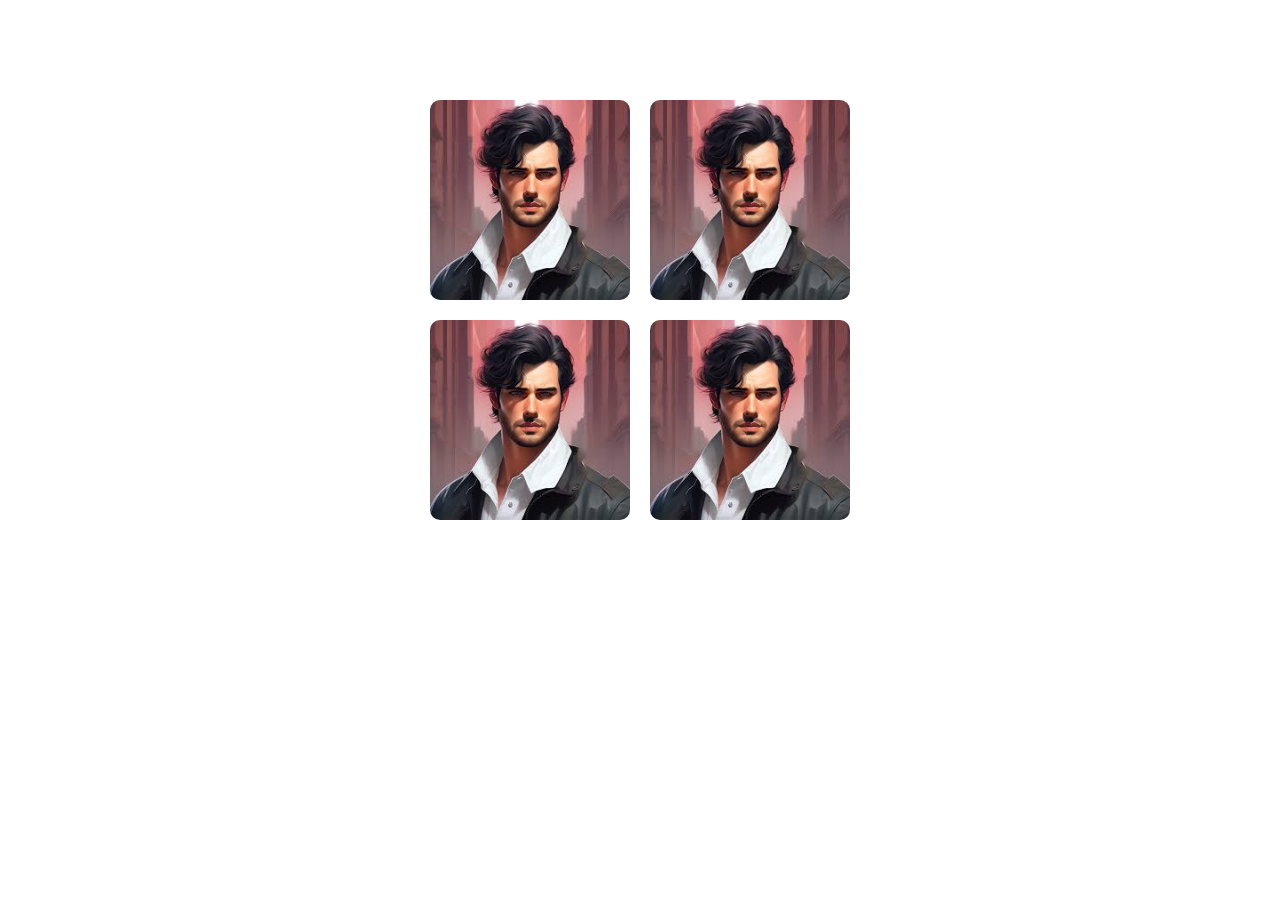
<file: Image Gallery Grid/index.html>
<!DOCTYPE html>
<html>
<head>
<link rel="stylesheet" href="style.css">
</head>
<body>
<div class="gallery">
<img src="images.jpg">
<img src="images.jpg">
<img src="images.jpg">
<img src="images.jpg">
</div>
</body>
</html>
</file>
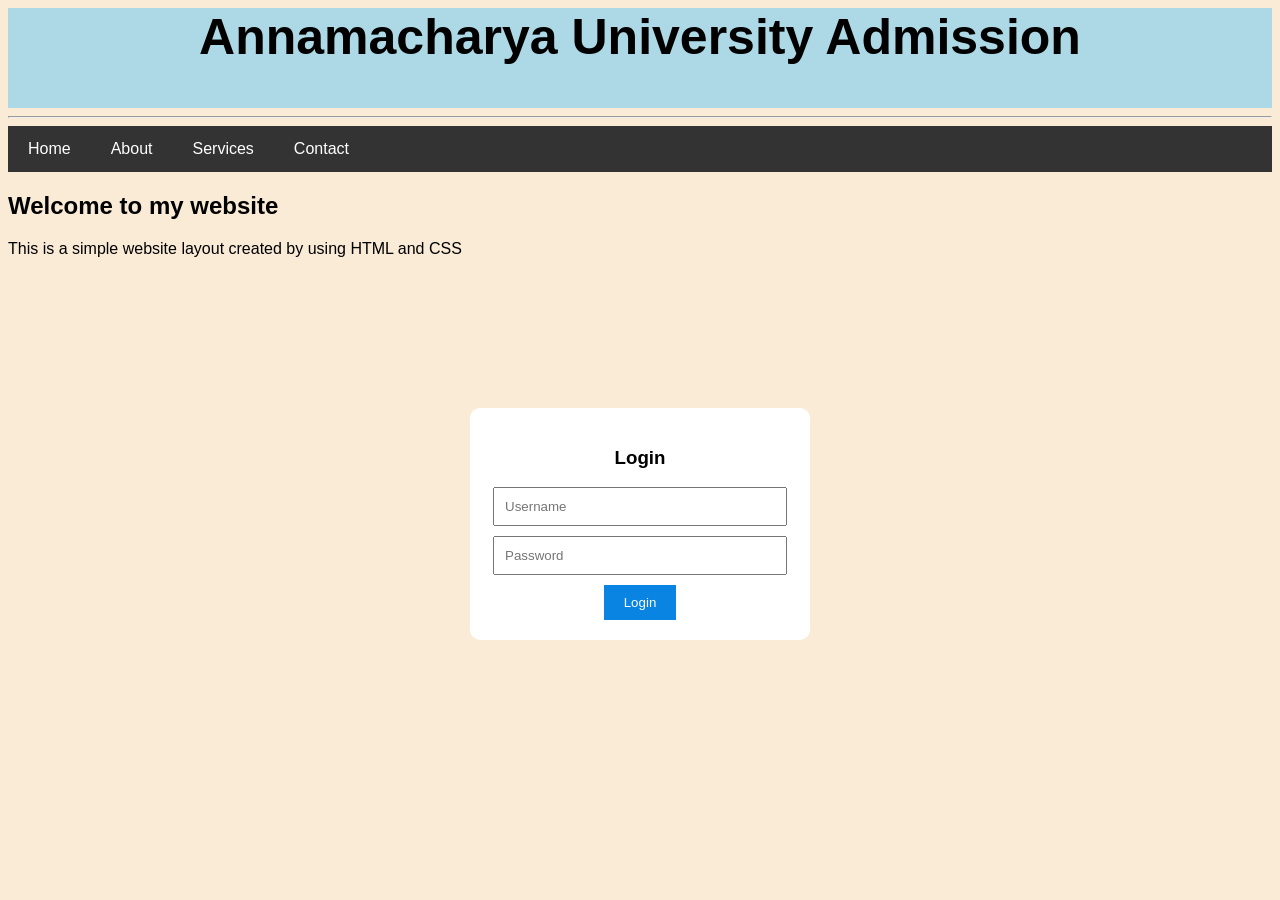
<file: Login Form Design/index.html>
<!DOCTYPE html>
<html>
    <head>
        <link rel="stylesheet" href="style.css">
    </head>
<body>
    <header>Annamacharya University Admission</header>
    <hr>
    <ul>
        <li><a href="http://127.0.0.1:5500/Login%20Form%20Design/#">Home</a></li>
        <li><a href="#">About</a></li>
        <li><a href="#">Services</a></li>
        <li><a href="#">Contact</a></li>
    </ul>
    <h2>Welcome to my website</h1>
    <p>This is a simple website layout created by using HTML and CSS</p>
    <div class="Login">
    <h3>Login</h2>
    <input type="text" placeholder="Username">
    <input type="password" placeholder="Password">
    <button class="btn">Login</button>
    </div>
</body>
</html>
</file>
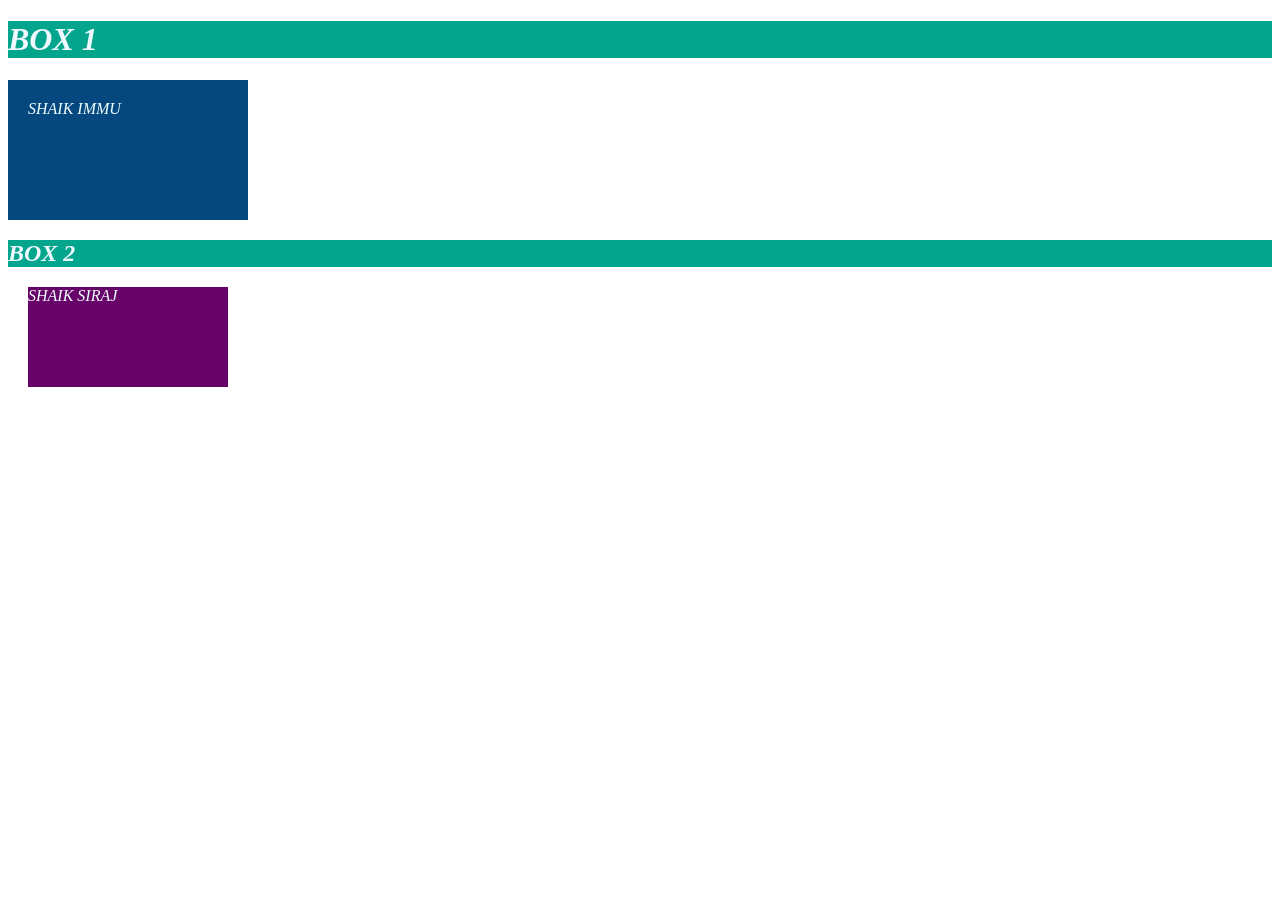
<file: Problem-1/index.html>
<!DOCTYPE html>
<html>
<head>
  <title>Two Boxes</title>
  <link rel="stylesheet" href="style.css">
</head>
<body>
<h1>BOX 1</h1>
  <div class="box1">SHAIK IMMU</div>
<h2>BOX 2</h2>
  <div class="box2">SHAIK SIRAJ</div>
</body>
</html>
</file>
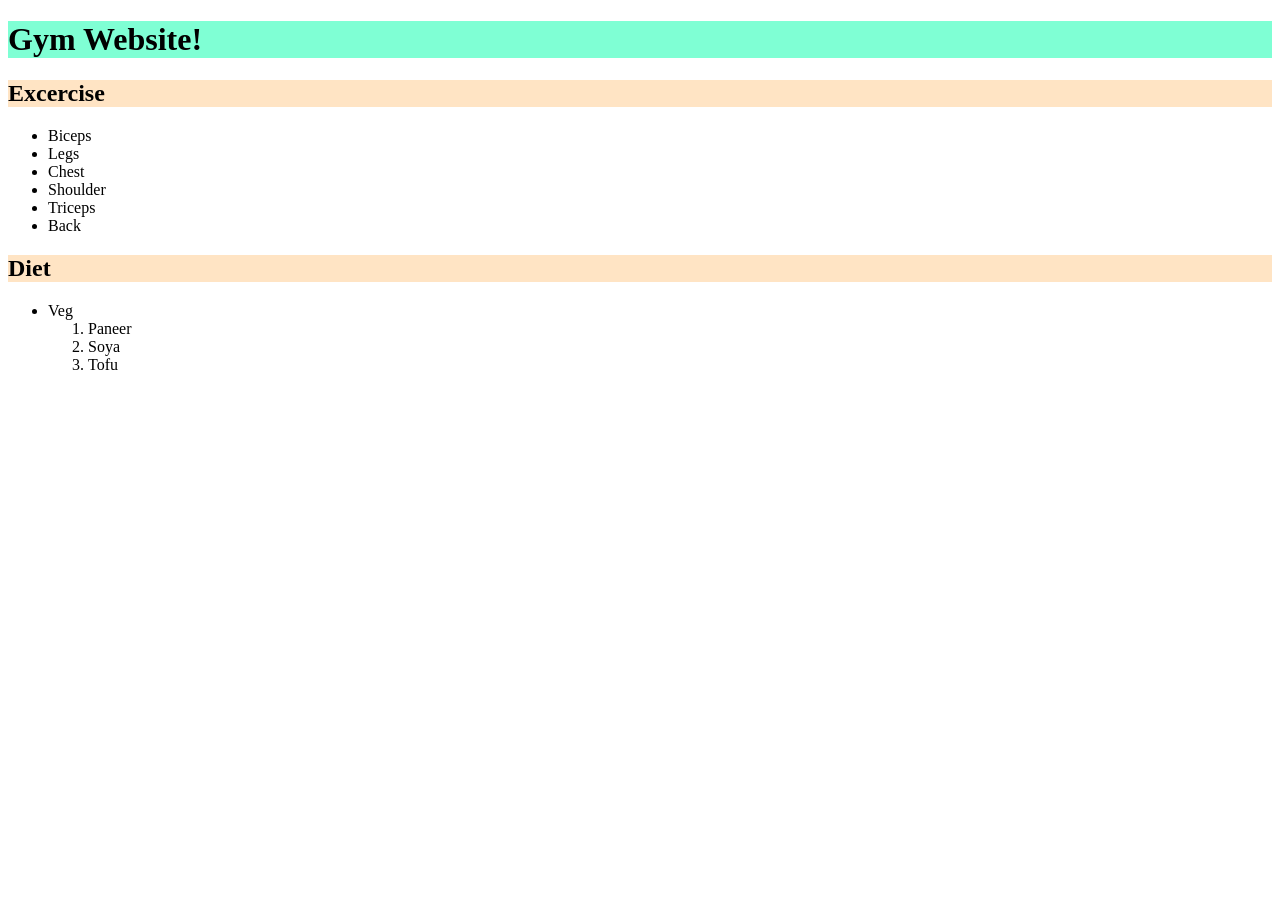
<file: Problem-4/index.html>
<!DOCTYPE html>
<html>
    <head>
        <title>GYM WEBSITE</title>
        <link rel="stylesheet" href="style.css">
    </head>
    <body>
        <h1>Gym Website!</h1>
        <h2>Excercise</h2>
        <ul>
            <li>Biceps</li>
            <li>Legs</li>
            <li>Chest</li>
            <li>Shoulder</li>
            <li>Triceps</li>
            <li>Back</li>
        </ul>
        <h2>Diet</h2>
        <ul>
            <li>Veg</li>
            <ol>
                <li>Paneer</li>
                <li>Soya</li>
                <li>Tofu</li>
            </ol>
        </ul>
    </body>
</html>
</file>
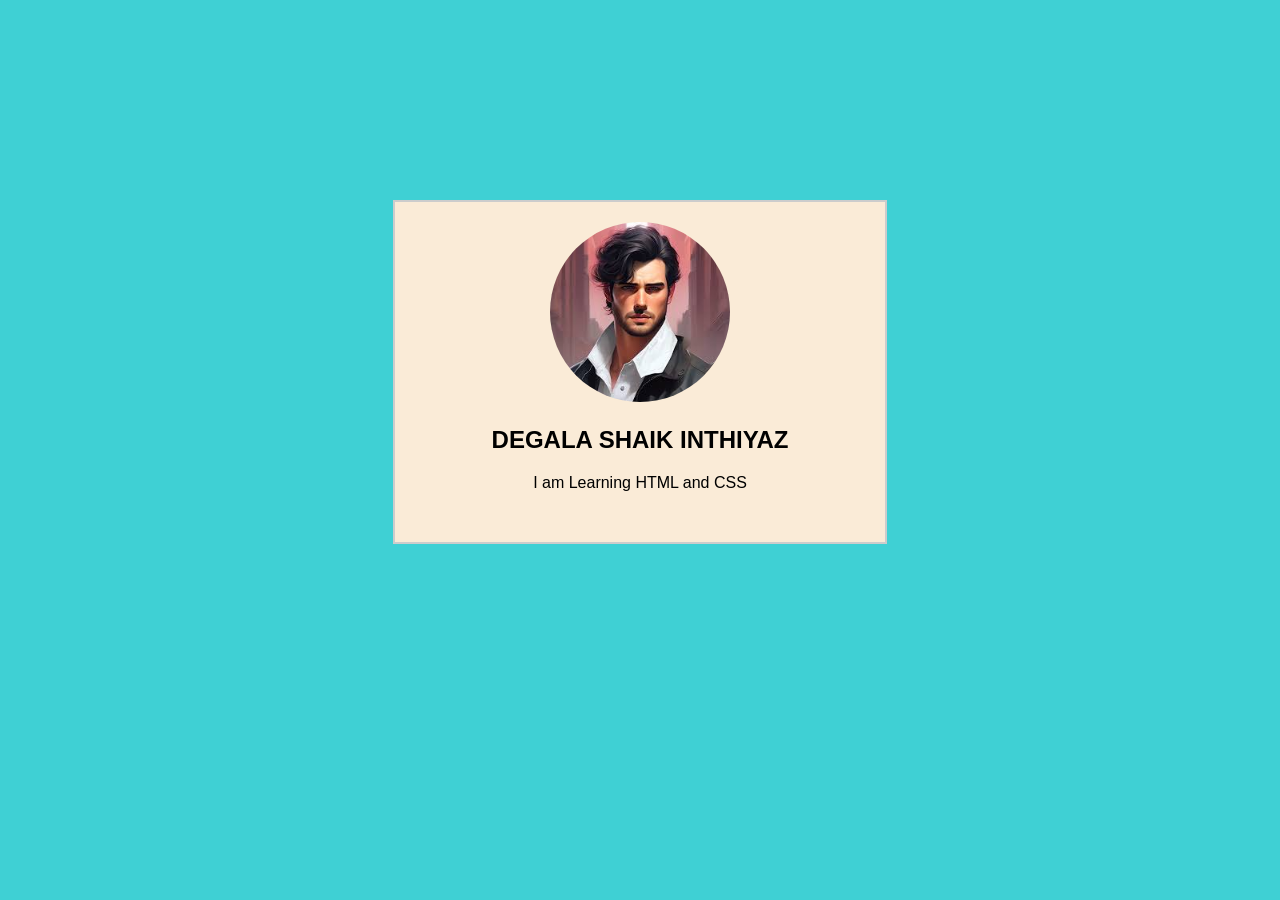
<file: Problem-5/index.html>
<!DOCTYPE html>
<html>
    <head>
        <title>Profile Card</title>
        <link rel="stylesheet" href="style.css">
    </head>
    <body>
        <div class="Card">
            <img src="images.jpg" class="img">
            <h2>DEGALA SHAIK INTHIYAZ</h2>
            <p>I am Learning HTML and CSS</p>
        </div>
    </body>
</html>
</file>
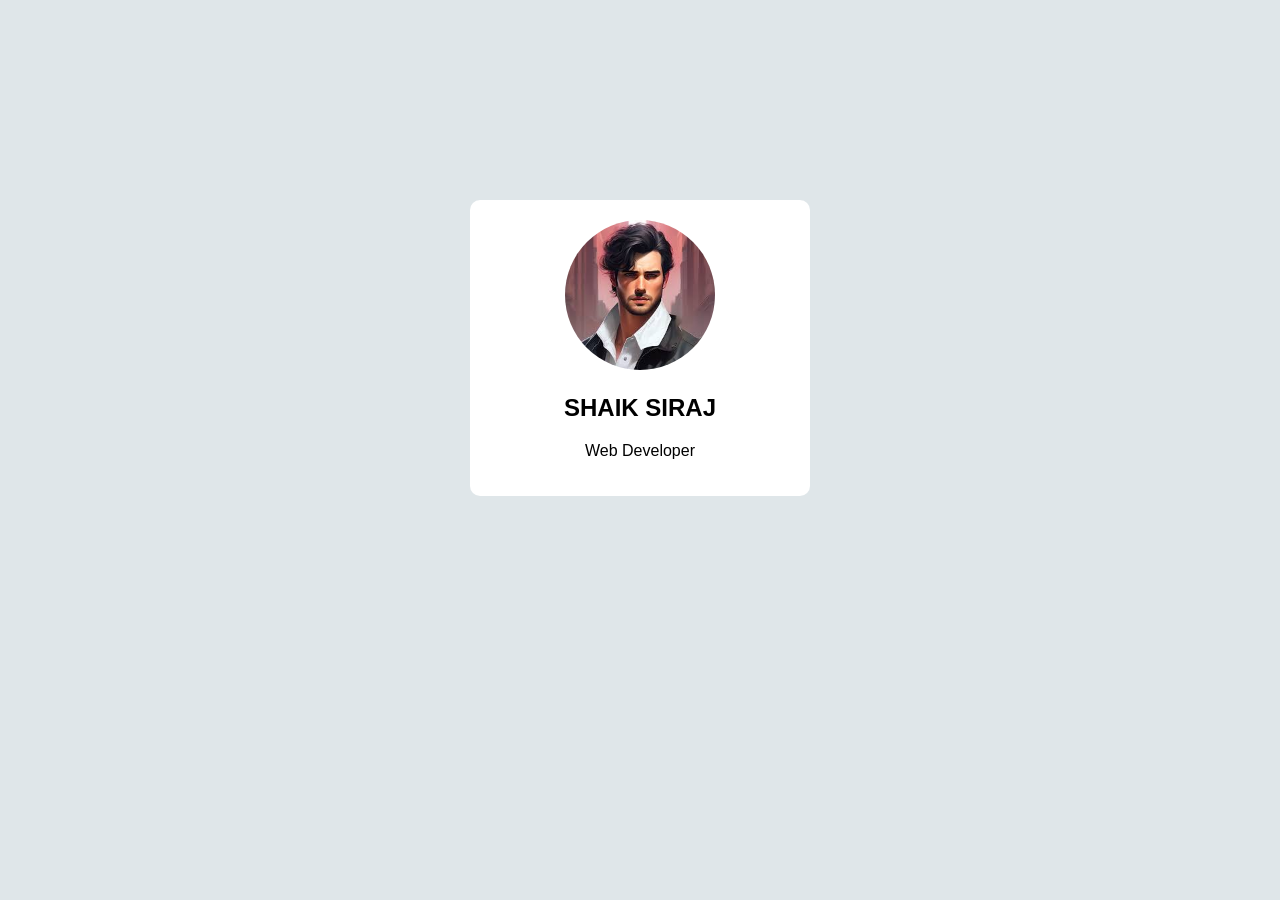
<file: Profile Card with Hover Effect/index.html>
<!DOCTYPE html>
<html>
<head>
<link rel="stylesheet" href="style.css">
</head>
<body>
<div class="card">
<img src="images.jpg">
<h2>SHAIK SIRAJ</h2>
<p>Web Developer</p>
</div>
</body>
</html>
</file>
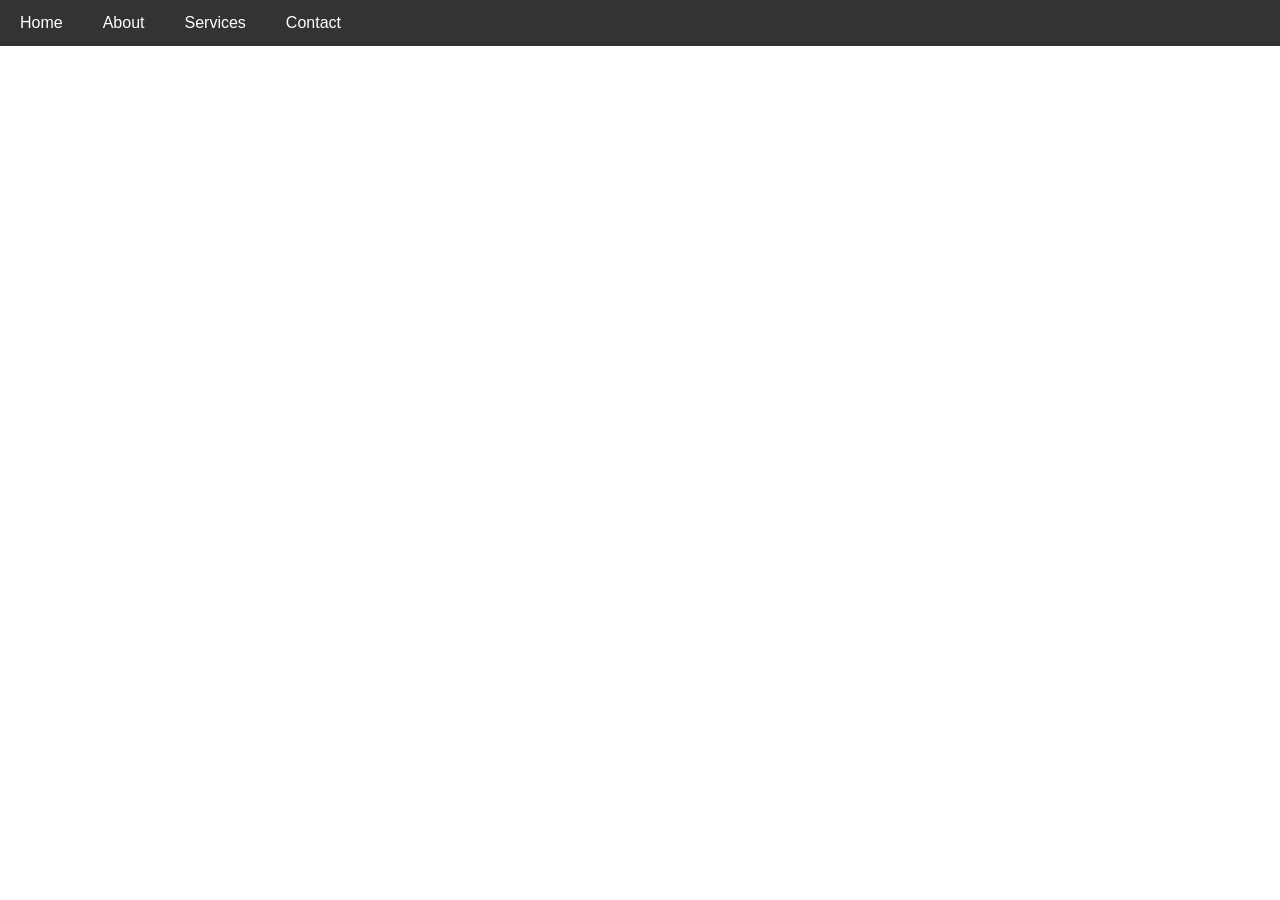
<file: Simple Navigation Bar/index.html>
<!DOCTYPE html>
<html>
    <head>
        <link rel="stylesheet" href="style.css">
    </head>
<body>
<ul>
    <li><a href="#">Home</a></li>
    <li><a href="#">About</a></li>
    <li><a href="#">Services</a></li>
    <li><a href="#">Contact</a></li>
</ul>
</body>
</html>
</file>
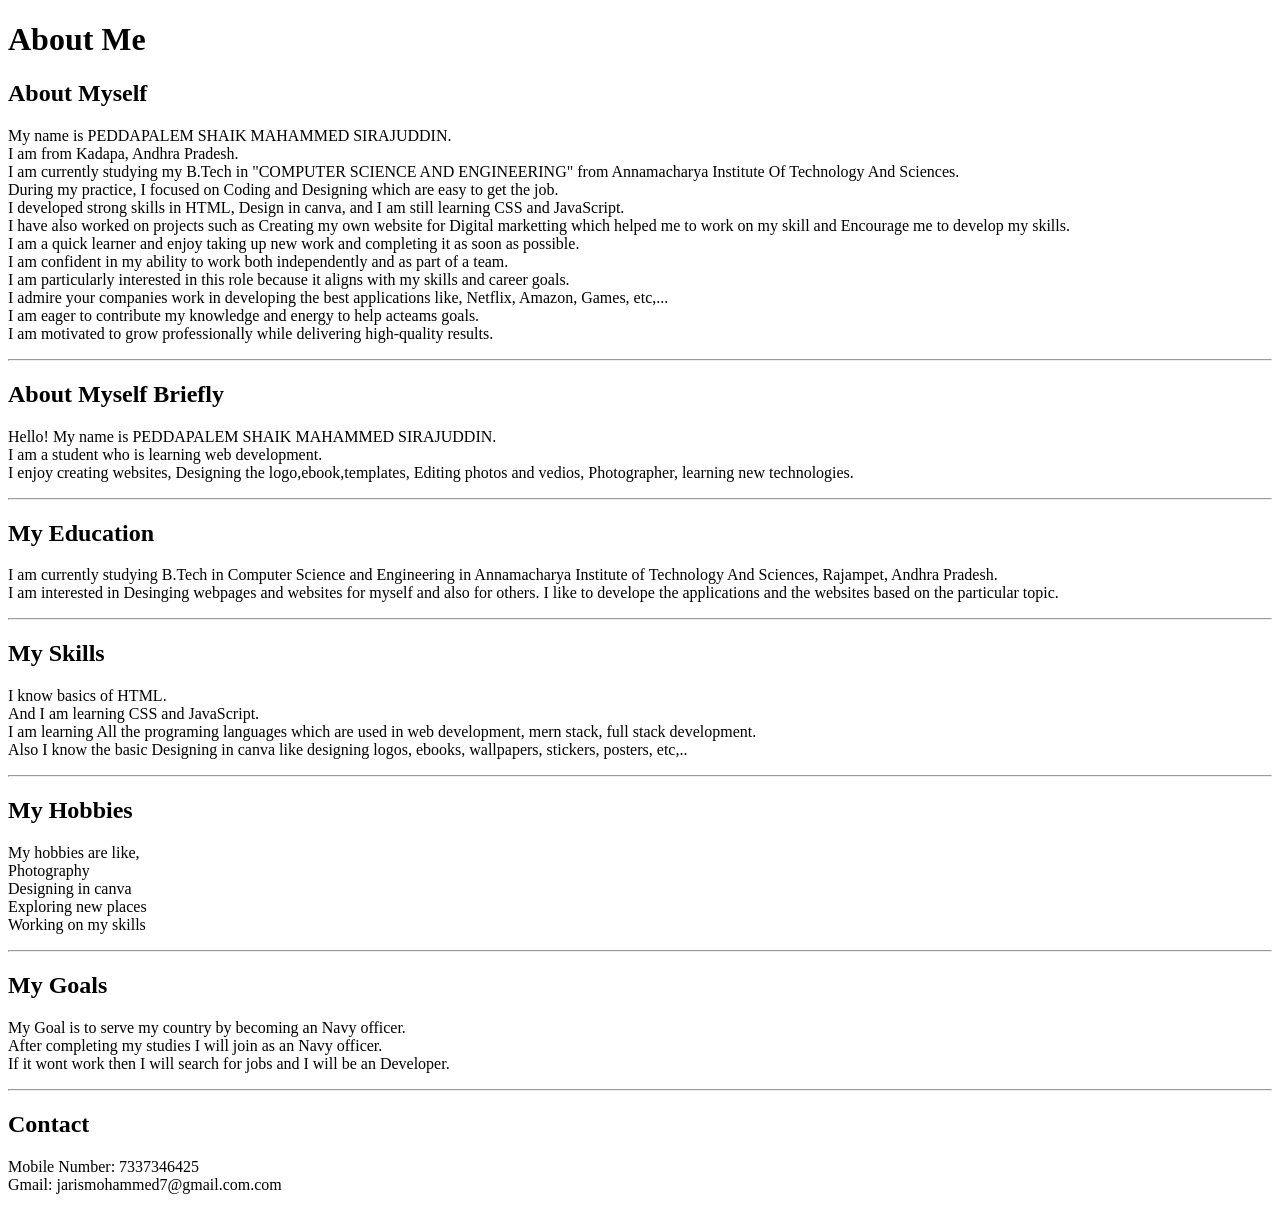
<file: AboutMyself1.html>
<!DOCTYPE html>
<html>
<head>
    <title>Myself</title>
</head>
<body>
<h1>About Me</h1>
<h2>About Myself</h2>
<p>
My name is PEDDAPALEM SHAIK MAHAMMED SIRAJUDDIN.<br>
I am from Kadapa, Andhra Pradesh.<br>
I am currently studying my B.Tech in "COMPUTER SCIENCE AND ENGINEERING" from Annamacharya Institute Of Technology And Sciences.<br>
During my practice, I focused on Coding and Designing which are easy to get the job.<br>
I developed strong skills in HTML, Design in canva, and I am still learning CSS and JavaScript.<br>
I have also worked on projects such as Creating my own website for Digital marketting which helped me to work on my skill and Encourage me to develop my skills.<br>
I am a quick learner and enjoy taking up new work and completing it as soon as possible.<br>
I am confident in my ability to work both independently and as part of a team.<br>
I am particularly interested in this role because it aligns with my skills and career goals.<br>
I admire your companies work in developing the best applications like, Netflix, Amazon, Games, etc,...<br>
I am eager to contribute my knowledge and energy to help acteams goals.<br>
I am motivated to grow professionally while delivering high-quality results.</p>
<hr>
<h2>About Myself Briefly</h2>
<p>Hello! My name is PEDDAPALEM SHAIK MAHAMMED SIRAJUDDIN.<br>I am a student who is learning web development.
    <br>I enjoy creating websites, Designing the logo,ebook,templates, Editing photos and vedios, Photographer, learning new technologies.</p>
<hr>
<h2>My Education</h2>
<p>I am currently studying B.Tech in Computer Science and Engineering in Annamacharya Institute of Technology And Sciences, Rajampet, Andhra Pradesh.
    <br>I am interested in Desinging webpages and websites for myself and also for others. I like to develope the applications and the websites based on the particular topic.</p>
<hr>
<h2>My Skills</h2>
<p>I know basics of HTML. 
    <br> And I am learning CSS and JavaScript.
    <br> I am learning All the programing languages which are used in web development, mern stack, full stack development.
    <br>Also I know the basic Designing in canva like designing logos, ebooks, wallpapers, stickers, posters, etc,..</p>
<hr>
<h2>My Hobbies</h2>
<p>My hobbies are like,<br>Photography<br>Designing in canva<br>Exploring new places<br>Working on my skills</p>
<hr>
<h2>My Goals</h2>
<p>My Goal is to serve my country by becoming an Navy officer.
    <br>After completing my studies I will join as an Navy officer.
    <br> If it wont work then I will search for jobs and I will be an Developer.
</p>
<hr>
<h2>Contact</h2>
<p>Mobile Number: 7337346425
    <br>Gmail: jarismohammed7@gmail.com.com</p>
</body>
</html>
</file>
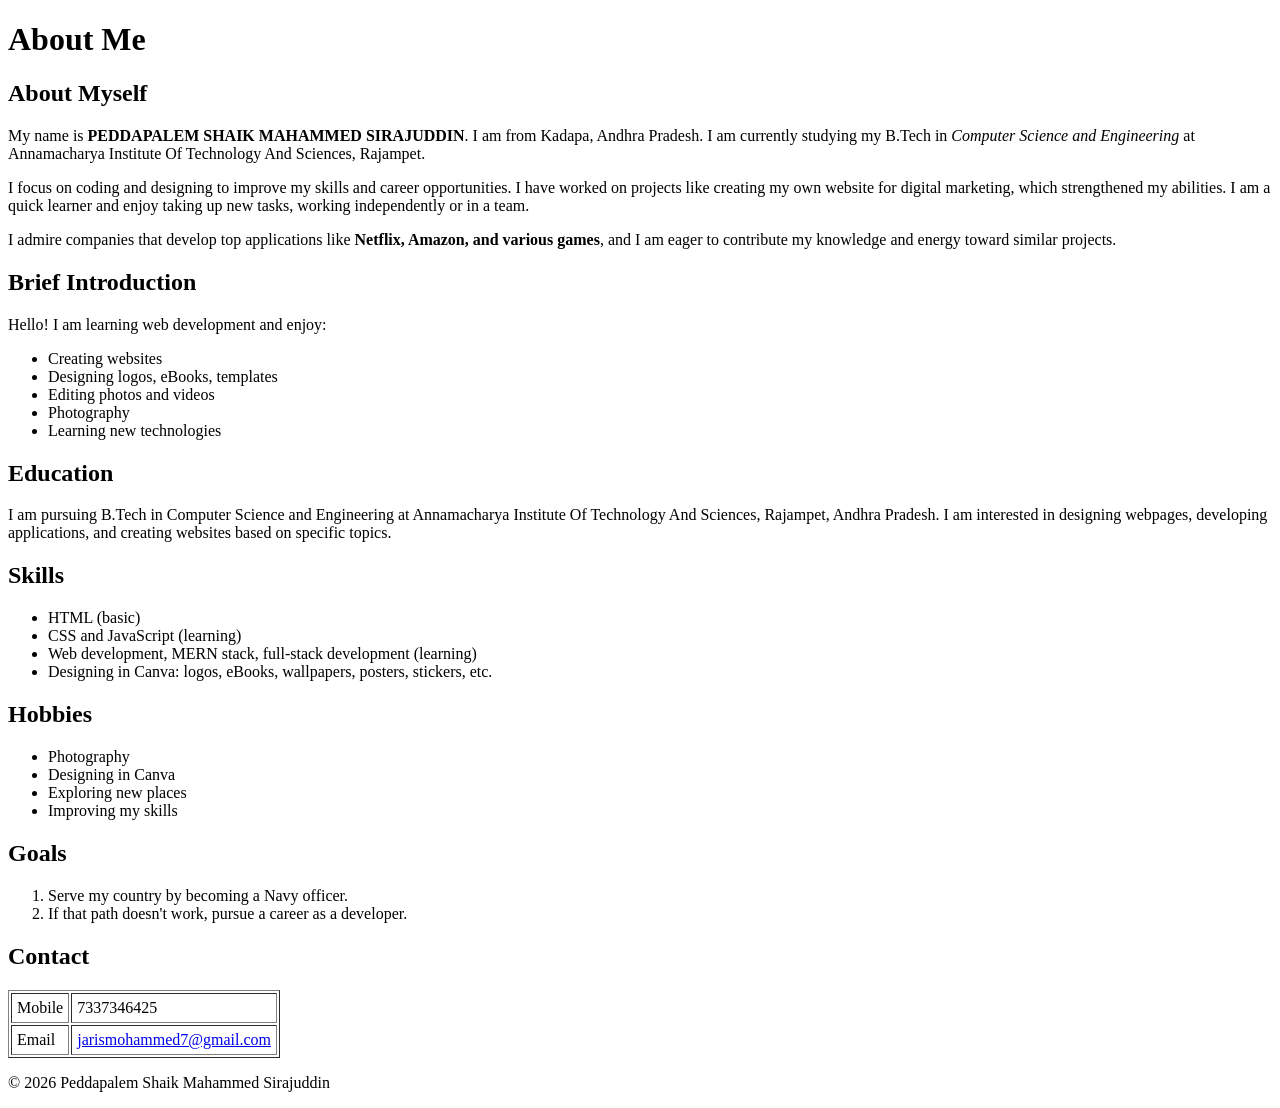
<file: AboutMyself2.html>
<!DOCTYPE html>
<html lang="en">

<head>
    <meta charset="UTF-8">
    <title>Peddapalem Shaik Mahammed Sirajuddin - About Me</title>
</head>
<body>
    <header>
        <h1>About Me</h1>
    </header>
    <section>
        <h2>About Myself</h2>
        <p>My name is <strong>PEDDAPALEM SHAIK MAHAMMED SIRAJUDDIN</strong>. I am from Kadapa, Andhra Pradesh. I am
            currently studying my B.Tech in <em>Computer Science and Engineering</em> at Annamacharya Institute Of
            Technology And Sciences, Rajampet.</p>
        <p>I focus on coding and designing to improve my skills and career opportunities. I have worked on projects like
            creating my own website for digital marketing, which strengthened my abilities. I am a quick learner and
            enjoy taking up new tasks, working independently or in a team.</p>
        <p>I admire companies that develop top applications like <strong>Netflix, Amazon, and various games</strong>,
            and I am eager to contribute my knowledge and energy toward similar projects.</p>
    </section>

    <section>
        <h2>Brief Introduction</h2>
        <p>Hello! I am learning web development and enjoy:</p>
        <ul>
            <li>Creating websites</li>
            <li>Designing logos, eBooks, templates</li>
            <li>Editing photos and videos</li>
            <li>Photography</li>
            <li>Learning new technologies</li>
        </ul>
    </section>

    <section>
        <h2>Education</h2>
        <p>I am pursuing B.Tech in Computer Science and Engineering at Annamacharya Institute Of Technology And
            Sciences, Rajampet, Andhra Pradesh. I am interested in designing webpages, developing applications, and
            creating websites based on specific topics.</p>
    </section>

    <section>
        <h2>Skills</h2>
        <ul>
            <li>HTML (basic)</li>
            <li>CSS and JavaScript (learning)</li>
            <li>Web development, MERN stack, full-stack development (learning)</li>
            <li>Designing in Canva: logos, eBooks, wallpapers, posters, stickers, etc.</li>
        </ul>
    </section>

    <section>
        <h2>Hobbies</h2>
        <ul>
            <li>Photography</li>
            <li>Designing in Canva</li>
            <li>Exploring new places</li>
            <li>Improving my skills</li>
        </ul>
    </section>

    <section>
        <h2>Goals</h2>
        <ol>
            <li>Serve my country by becoming a Navy officer.</li>
            <li>If that path doesn't work, pursue a career as a developer.</li>
        </ol>
    </section>

    <section>
        <h2>Contact</h2>
        <table border="1" cellpadding="5">
            <tr>
                <td>Mobile</td>
                <td>7337346425</td>
            </tr>
            <tr>
                <td>Email</td>
                <td><a href="mailto:jarismohammed7@gmail.com">jarismohammed7@gmail.com</a></td>
            </tr>
        </table>
    </section>

    <footer>
        <p>&copy; 2026 Peddapalem Shaik Mahammed Sirajuddin</p>
    </footer>
</body>
</html>
</file>
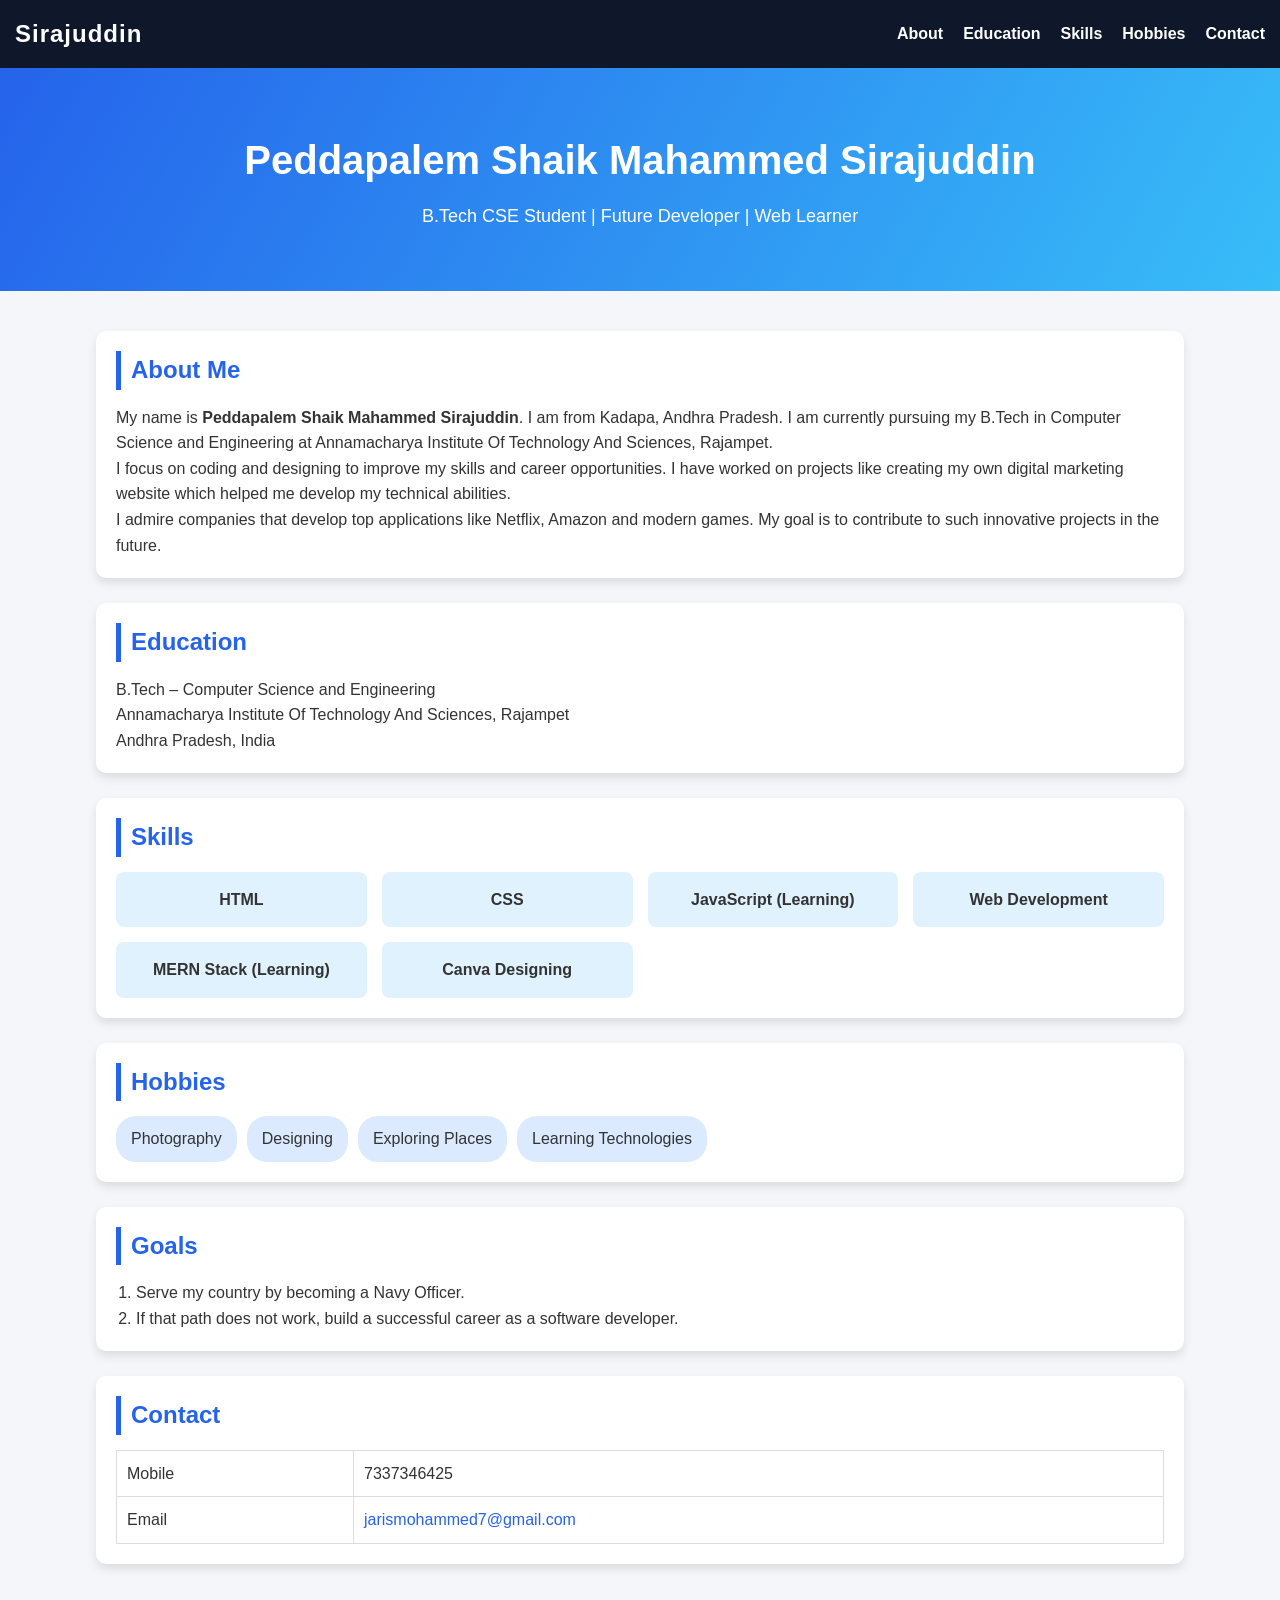
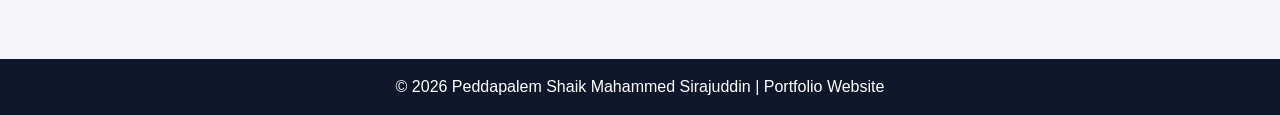
<file: AboutMyself3.html>
<!DOCTYPE html>
<html lang="en">
<head>
    <meta charset="UTF-8">
    <meta name="viewport" content="width=device-width, initial-scale=1.0">
    <title>Sirajuddin | Portfolio</title>
    <style>
        * {
            margin: 0;
            padding: 0;
            box-sizing: border-box;
            font-family: Arial, Helvetica, sans-serif;
        }
        body {
            background: #f4f6f9;
            color: #333;
            line-height: 1.6;
        }
        nav {
            background: #0f172a;
            color: white;
            padding: 15px;
            display: flex;
            justify-content: space-between;
            align-items: center;
        }
        nav h2 {
            letter-spacing: 1px;
        }
        nav ul {
            list-style: none;
            display: flex;
        }
        nav ul li {
            margin-left: 20px;
        }
        nav ul li a {
            color: white;
            text-decoration: none;
            font-weight: bold;
            transition: 0.3s;
        }
        nav ul li a:hover {
            color: #38bdf8;
        }
        .hero {
            text-align: center;
            padding: 60px 20px;
            background: linear-gradient(120deg, #2563eb, #38bdf8);
            color: white;
        }
        .hero h1 {
            font-size: 40px;
            margin-bottom: 10px;
        }
        .hero p {
            font-size: 18px;
        }
        .container {
            width: 85%;
            margin: auto;
            padding: 40px 0;
        }
        section h2 {
            margin-bottom: 15px;
            color: #2563eb;
            border-left: 5px solid #2563eb;
            padding-left: 10px;
        }
        .card {
            background: white;
            padding: 20px;
            border-radius: 10px;
            box-shadow: 0 5px 10px rgba(0, 0, 0, 0.1);
            margin-bottom: 25px;
        }
        .skills {
            display: grid;
            grid-template-columns: repeat(auto-fit, minmax(200px, 1fr));
            gap: 15px;
        }
        .skill-box {
            background: #e0f2fe;
            padding: 15px;
            border-radius: 8px;
            text-align: center;
            font-weight: bold;
        }
        .hobbies {
            display: flex;
            flex-wrap: wrap;
            gap: 10px;
        }
        .hobby {
            background: #dbeafe;
            padding: 10px 15px;
            border-radius: 20px;
        }
        ol {
            margin-left: 20px;
        }
        .contact-table {
            width: 100%;
            border-collapse: collapse;
        }
        .contact-table td {
            padding: 10px;
            border: 1px solid #ddd;
        }
        .contact-table a {
            color: #2563eb;
            text-decoration: none;
        }
        footer {
            background: #0f172a;
            color: white;
            text-align: center;
            padding: 15px;
            margin-top: 30px;
        }
        @media(max-width:768px) {
            nav {
                flex-direction: column;
            }
            nav ul {
                margin-top: 10px;
            }
            .hero h1 {
                font-size: 30px;
            }
        }
    </style>
</head>
<body>
    <nav>
        <h2>Sirajuddin</h2>
        <ul>
            <li><a href="#about">About</a></li>
            <li><a href="#education">Education</a></li>
            <li><a href="#skills">Skills</a></li>
            <li><a href="#hobbies">Hobbies</a></li>
            <li><a href="#contact">Contact</a></li>
        </ul>
    </nav>
    <div class="hero">
        <h1>Peddapalem Shaik Mahammed Sirajuddin</h1>
        <p>B.Tech CSE Student | Future Developer | Web Learner</p>
    </div>
    <div class="container">
        <section id="about" class="card">
            <h2>About Me</h2>
            <p>My name is <b>Peddapalem Shaik Mahammed Sirajuddin</b>. I am from Kadapa, Andhra Pradesh. I am currently
                pursuing my B.Tech in Computer Science and Engineering at Annamacharya Institute Of Technology And
                Sciences, Rajampet.</p>
            <p>I focus on coding and designing to improve my skills and career opportunities. I have worked on projects
                like creating my own digital marketing website which helped me develop my technical abilities.</p>
            <p>I admire companies that develop top applications like Netflix, Amazon and modern games. My goal is to
                contribute to such innovative projects in the future.</p>
        </section>
        <section id="education" class="card">
            <h2>Education</h2>
            <p>B.Tech – Computer Science and Engineering</p>
            <p>Annamacharya Institute Of Technology And Sciences, Rajampet</p>
            <p>Andhra Pradesh, India</p>
        </section>
        <section id="skills" class="card">
            <h2>Skills</h2>
            <div class="skills">
                <div class="skill-box">HTML</div>
                <div class="skill-box">CSS</div>
                <div class="skill-box">JavaScript (Learning)</div>
                <div class="skill-box">Web Development</div>
                <div class="skill-box">MERN Stack (Learning)</div>
                <div class="skill-box">Canva Designing</div>
            </div>
        </section>
        <section id="hobbies" class="card">
            <h2>Hobbies</h2>
            <div class="hobbies">
                <div class="hobby">Photography</div>
                <div class="hobby">Designing</div>
                <div class="hobby">Exploring Places</div>
                <div class="hobby">Learning Technologies</div>
            </div>
        </section>
        <section class="card">
            <h2>Goals</h2>
            <ol>
                <li>Serve my country by becoming a Navy Officer.</li>
                <li>If that path does not work, build a successful career as a software developer.</li>
            </ol>
        </section>
        <section id="contact" class="card">
            <h2>Contact</h2>
            <table class="contact-table">
                <tr>
                    <td>Mobile</td>
                    <td>7337346425</td>
                </tr>
                <tr>
                    <td>Email</td>
                    <td><a href="mailto:jarismohammed7@gmail.com">jarismohammed7@gmail.com</a></td>
                </tr>
            </table>
        </section>
    </div>
    <footer>
        <p>© 2026 Peddapalem Shaik Mahammed Sirajuddin | Portfolio Website</p>
    </footer>
</body>
</html>
</file>
<file: Image Gallery Grid/style.css>
body{
font-family:Arial;
text-align:center;
}
.gallery{
display:grid;
grid-template-columns:repeat(2,200px);
gap:20px;
justify-content:center;
margin-top:100px;
}
.gallery img{
width:200px;
height:200px;
border-radius:10px;
}
</file>
<file: Login Form Design/style.css>
body{
    background:antiquewhite ;
    font-family:Arial;
    text-align:center;
}
ul{
    list-style:none;
    background:#333;
    padding:0;
    margin:0;
    overflow:hidden;
}
li{
    float:left;
}
li a{
    display:block;
    color:white;
    padding:14px 20px;
    text-decoration:none;
}
li a:hover{
    background:#575757;
}
.Login{
    background:white;
    width:300px;
    margin:150px auto;
    padding:20px;
    border-radius:10px;
}
input{
    display:block;
    width:90%;
    padding:10px;
    margin:10px auto;
}
button{
    padding:10px 20px;
    background:#0984e3;
    color:white;
    border:none;

}
button:hover{
    background:#0984e3;
    transform:scale(2,2);
}
header{
    text-align: center;
    background:lightblue ;
    height:100px;
    margin:0px;
    color:black;
    font-size: 50px;
    font-weight: bold;
}
header:hover{
    background:lightblue;
}
h2, p{
    text-align: left;
}
</file>
<file: Problem-1/style.css>
.box1 {
  width: 200px;
  height: 100px;
  font-style: italic;
  color: azure;
  background: rgb(4, 72, 127);
  padding: 20px;
}
.box2 {
  width: 200px;
  height: 100px;
  font-style: italic;
  color: azure;
  background: rgb(104, 4, 105);
  margin: 20px;
}
h1{
    background:rgb(4, 165, 141);
    color:aliceblue;
    font-style:italic ;
}
h2{
    background:rgb(4, 165, 141);
    color:aliceblue;
    font-style:italic;
}
</file>
<file: Problem-4/style.css>
h1{
    background-color: aquamarine;
}
h2{
    background-color: bisque;
}
</file>
<file: Problem-5/style.css>
body{
background-color: #3fd0d4;
font-family: Arial;
text-align: center;
}
.Card{
background-color:antiquewhite;
width: 450px;
height: 300px;
margin: 200px auto;
padding: 20px;
border: 2px solid #ccc;
}
.img{
width: 180px;
height: 180px;
border-radius: 50%;
}
</file>
<file: Profile Card with Hover Effect/style.css>
body{
background-color:#dfe6e9;
text-align:center;
font-family:Arial;
}
.card{
width:300px;
margin:200px auto;
padding:20px;
background:white;
border-radius:10px;
transition:0.3s;
}
.card:hover{
transform:scale(1.1);
box-shadow:0px 5px 20px gray;
}
img{
width:150px;
height:150px;
border-radius:50%;
}
</file>
<file: Simple Navigation Bar/style.css>
body{
    margin:0;
    font-family:Arial;
}
ul{
    list-style:none;
    background:#333;
    padding:0;
    margin:0;
    overflow:hidden;
}
li{
    float:left;
}
li a{
    display:block;
    color:white;
    padding:14px 20px;
    text-decoration:none;
}
li a:hover{
    background:#575757;
}
</file>
